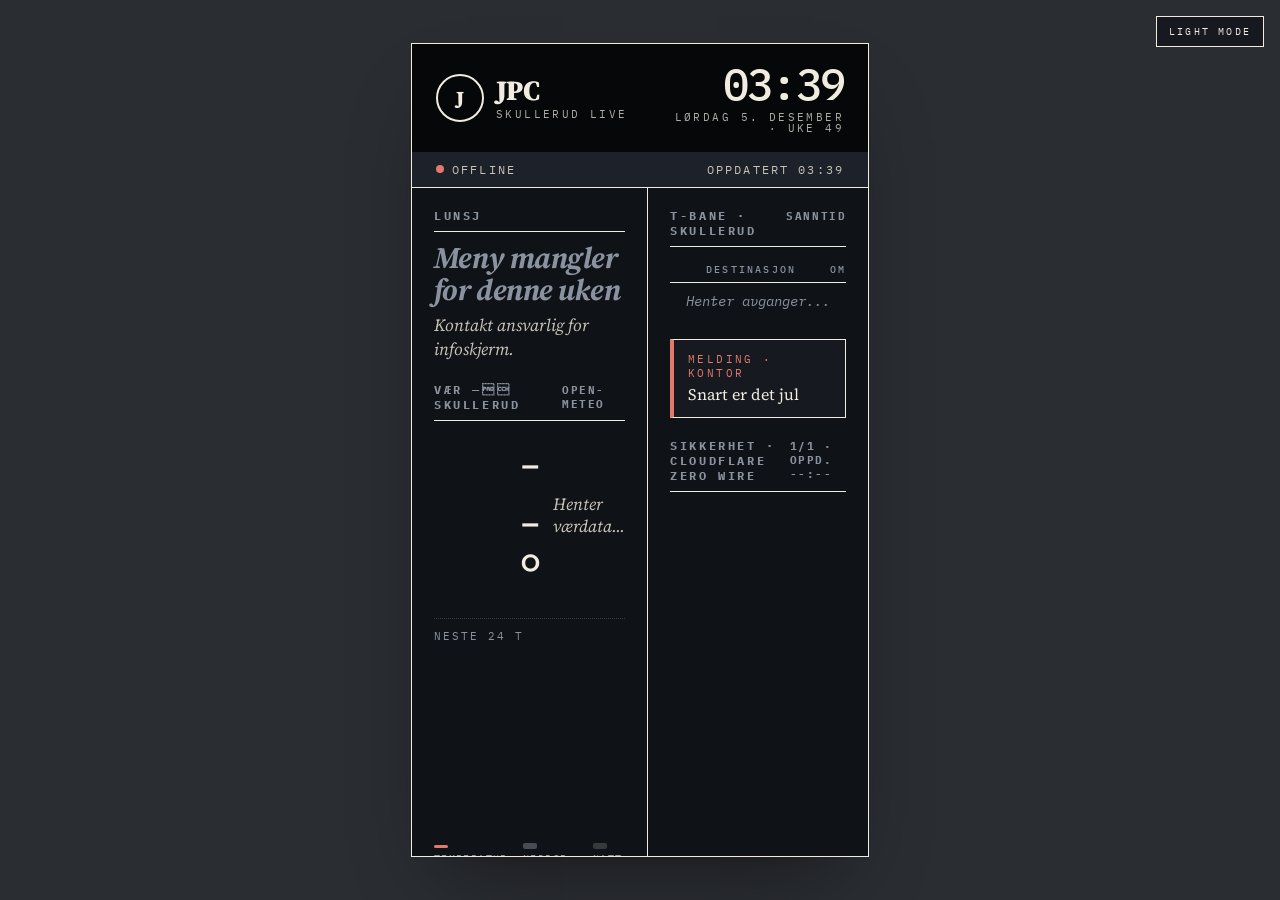
<file: index.html>
<!doctype html>
<html lang="no">
<head>
  <meta charset="UTF-8" />
  <meta name="viewport" content="width=device-width, initial-scale=1.0" />
  <title>JPC · Skullerud live</title>
  <link rel="preconnect" href="https://fonts.googleapis.com">
  <link rel="preconnect" href="https://fonts.gstatic.com" crossorigin>
  <link href="https://fonts.googleapis.com/css2?family=Source+Serif+4:opsz,wght@8..60,400;8..60,600;8..60,700;8..60,900&family=IBM+Plex+Mono:wght@400;500;600&family=IBM+Plex+Sans:wght@400;500;600;700&display=swap" rel="stylesheet">
  <link rel="stylesheet" href="styles.css" />
</head>
<body>

<button class="mode-toggle" id="mode-toggle" type="button">Dark mode</button>

<div class="shell">
  <div class="screen">

    <!-- TOP: brand + clock -->
    <div class="top">
      <div class="logo">
        <div class="mark">J</div>
        <div class="wm">
          JPC
          <small>Skullerud live</small>
        </div>
      </div>
      <div></div>
      <div class="clock-big">
        <span id="clock">--:--</span>
        <small id="date">Laster...</small>
      </div>
    </div>

    <div class="subbar">
      <span class="live"><span id="live-dot" class="dot"></span><span id="live-label">Sanntid</span></span>
      <span>Oppdatert <span id="updated">--:--</span></span>
    </div>

    <!-- BODY: two columns -->
    <div class="body">
      <div class="col left">

        <div class="card lunsj" id="lunsj-card">
          <h3>
            <span id="lunsj-heading">Lunsj i dag</span>
            <span class="status" id="lunsj-status">Servering 11:00</span>
          </h3>
          <div class="dish" id="lunsj-dish">Laster...</div>
          <div class="sub" id="lunsj-sub"></div>
          <div class="aller" id="lunsj-aller"></div>
          <div class="nextday">
            <span class="lbl" id="nextday-lbl">I morgen</span>
            <span id="nextday-dish"></span>
          </div>
        </div>

        <div class="card wx" id="weather-card">
          <h3>
            <span>Vær — Skullerud</span>
            <span class="status" id="weather-status-text">Open-Meteo</span>
          </h3>
          <div class="now-row">
            <div class="now-icon" id="now-icon" aria-hidden="true"></div>
            <div class="temp" id="weather-temp">--°</div>
            <div class="desc" id="weather-desc">
              Henter værdata...
              <small id="weather-meta"></small>
            </div>
          </div>

          <div class="chart">
            <div class="chart-hd">
              <span>Neste 24 t</span>
              <span id="chart-range"></span>
            </div>
            <svg id="wx-svg" viewBox="0 0 320 180" preserveAspectRatio="none" aria-hidden="true">
              <defs>
                <linearGradient id="tgrad" x1="0" x2="0" y1="0" y2="1">
                  <stop offset="0%"  stop-color="var(--accent)" stop-opacity=".22"/>
                  <stop offset="100%" stop-color="var(--accent)" stop-opacity="0"/>
                </linearGradient>
              </defs>
              <g id="wx-night"></g>
              <g id="wx-daysep"></g>
              <g id="wx-tgrid"></g>
              <line id="wx-zero" stroke="currentColor" stroke-opacity=".25" stroke-dasharray="2 3" stroke-width="1"/>
              <path id="wx-rain" fill="currentColor" fill-opacity=".35" stroke="currentColor" stroke-opacity=".55" stroke-width="1"/>
              <path id="wx-temp-area" fill="url(#tgrad)" stroke="none"/>
              <path id="wx-temp-line" fill="none" stroke="var(--accent)" stroke-width="2.2" stroke-linecap="round" stroke-linejoin="round"/>
              <g id="wx-icons"></g>
              <g id="wx-labels" font-family="IBM Plex Mono, monospace" font-size="10" font-weight="500" fill="currentColor"></g>
              <g id="wx-yleft" font-family="IBM Plex Mono, monospace" font-size="9" fill="currentColor" fill-opacity=".55"></g>
              <g id="wx-yright" font-family="IBM Plex Mono, monospace" font-size="9" fill="currentColor" fill-opacity=".55"></g>
              <g id="wx-xlabels" font-family="IBM Plex Mono, monospace" font-size="9" fill="currentColor" fill-opacity=".6"></g>
              <g id="wx-days" font-family="IBM Plex Mono, monospace" font-size="9" font-weight="500" fill="currentColor" fill-opacity=".75" letter-spacing=".1em"></g>
            </svg>
            <div class="chart-legend">
              <span><i class="sw sw-temp"></i>Temperatur °C</span>
              <span><i class="sw sw-rain"></i>Nedbør mm</span>
              <span><i class="sw sw-night"></i>Natt</span>
            </div>
          </div>

          <div class="tomorrow">
            <span>I morgen</span>
            <b><span class="tmrw-icon" id="tmrw-icon" aria-hidden="true"></span><span id="weather-tomorrow">--° · --</span></b>
          </div>
        </div>

        <!-- Avstemning: skyves til bunnen av kolonnen via margin-top:auto -->
        <div class="card poll" id="poll-card" hidden>
          <h3>
            <span>Kontoravstemning</span>
            <span class="status" id="poll-status"></span>
          </h3>
          <div class="question" id="poll-question">Laster...</div>
          <ul class="options" id="poll-options"></ul>
        </div>

      </div>

      <div class="vr"></div>

      <div class="col right">

        <div class="card tbane" id="tbane-card">
          <h3>
            <span>T-bane · Skullerud</span>
            <span class="status">sanntid</span>
          </h3>
          <table>
            <thead>
              <tr>
                <th style="width:36px"></th>
                <th>Destinasjon</th>
                <th style="text-align:right">Om</th>
              </tr>
            </thead>
            <tbody id="tbane-body">
              <tr><td colspan="3" class="tbane-empty">Henter avganger...</td></tr>
            </tbody>
          </table>
        </div>

        <div class="notice" id="notice">
          <div class="tag" id="notice-tag">Melding · kontor</div>
          <div class="msg" id="notice-msg">Snart er det jul</div>
        </div>

        <div class="card news" id="news-card">
          <h3>
            <span id="news-source">Sikkerhet · Cloudflare Zero Wire</span>
            <span class="status">
              <span id="news-page">1/1</span> · oppd. <span id="news-updated">--:--</span>
            </span>
          </h3>
          <ul class="news-list" id="news-list"></ul>
          <div class="news-dots" id="news-dots"></div>
        </div>

      </div>
    </div>

    <!-- COUNTDOWN -->
    <div class="countdown">
      <div>
        <div class="title" id="cd-title">Nedtelling · JPC AS</div>
      </div>
      <div class="digits" id="countdown">
        <div class="unit"><div class="num" id="cd-d">--</div><div class="lbl">dager</div></div>
        <div class="unit"><div class="num" id="cd-h">--</div><div class="lbl">timer</div></div>
        <div class="unit"><div class="num" id="cd-m">--</div><div class="lbl">min</div></div>
        <div class="unit"><div class="num" id="cd-s">--</div><div class="lbl">sek</div></div>
      </div>
    </div>

    <div class="foot">
      <span>JPC · infoskjerm · v3</span>
      <span>Skullerud, Oslo</span>
    </div>

  </div>
</div>

<script src="config.js"></script>
<script src="menu-loader.js"></script>
<script src="poll-loader.js"></script>
<script src="renderers.js"></script>
<script src="services.js"></script>
<script src="app.js"></script>
</body>
</html>
</file>
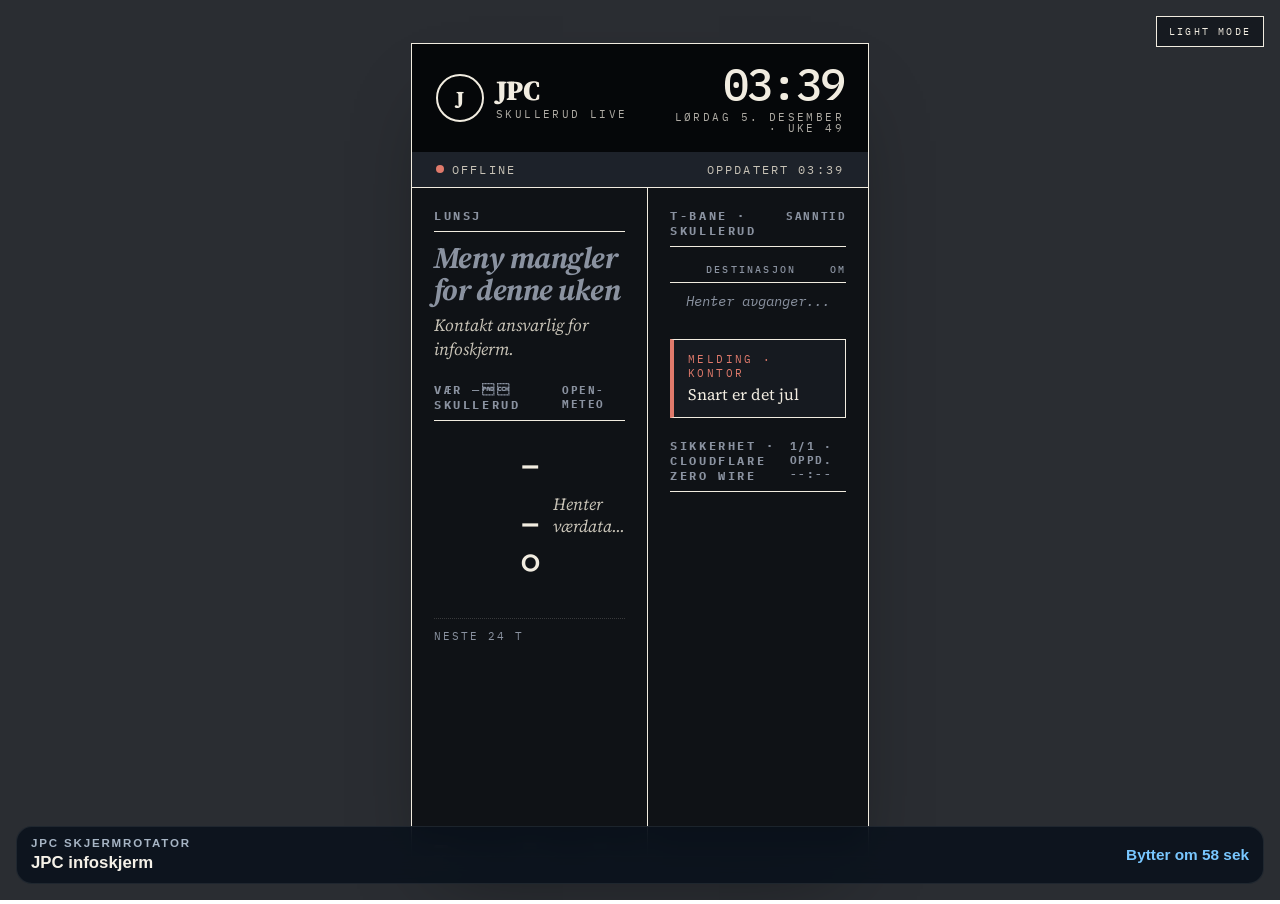
<file: rotator.html>
<!DOCTYPE html>
<html lang="no">
<head>
  <meta charset="UTF-8">
  <meta name="viewport" content="width=device-width, initial-scale=1.0">
  <title>JPC Skjermrotator</title>
  <style>
    :root {
      --bg: #050b12;
      --panel: rgba(10, 18, 28, 0.88);
      --text: #f5f1e8;
      --muted: #a7b5c5;
      --accent: #79c7ff;
      --border: rgba(255, 255, 255, 0.08);
    }

    * {
      box-sizing: border-box;
    }

    html,
    body {
      margin: 0;
      width: 100%;
      height: 100%;
      overflow: hidden;
      background:
        radial-gradient(circle at top left, rgba(121, 199, 255, 0.16), transparent 30%),
        linear-gradient(145deg, #050b12, #0b1520 48%, #102131);
      color: var(--text);
      font-family: "Segoe UI", Arial, sans-serif;
    }

    body {
      position: relative;
    }

    .frame {
      width: 100vw;
      height: 100vh;
      border: 0;
      background: #08111a;
    }

    .overlay {
      position: absolute;
      left: 16px;
      right: 16px;
      bottom: 16px;
      display: flex;
      justify-content: space-between;
      gap: 16px;
      align-items: center;
      padding: 10px 14px;
      border: 1px solid var(--border);
      border-radius: 16px;
      background: var(--panel);
      backdrop-filter: blur(14px);
      z-index: 2;
      pointer-events: none;
    }

    .meta {
      min-width: 0;
    }

    .eyebrow {
      margin: 0 0 4px;
      color: var(--muted);
      text-transform: uppercase;
      letter-spacing: 0.16em;
      font-size: 0.72rem;
      font-weight: 700;
    }

    .title,
    .status {
      margin: 0;
    }

    .title {
      font-size: 1.05rem;
      font-weight: 700;
    }

    .status {
      color: var(--accent);
      font-size: 0.96rem;
      font-weight: 600;
      white-space: nowrap;
    }

    .fallback {
      position: absolute;
      inset: 0;
      display: none;
      place-items: center;
      padding: 24px;
      z-index: 3;
      background: rgba(5, 11, 18, 0.92);
    }

    .fallback-card {
      max-width: 720px;
      padding: 24px;
      border: 1px solid var(--border);
      border-radius: 20px;
      background: var(--panel);
    }

    .fallback-card h1,
    .fallback-card p {
      margin-top: 0;
    }

    .fallback-card a {
      color: var(--accent);
      word-break: break-all;
    }
  </style>
</head>
<body>
  <iframe id="rotator-frame" class="frame" title="JPC skjermrotator"></iframe>

  <div class="overlay" aria-hidden="true">
    <div class="meta">
      <p class="eyebrow">JPC skjermrotator</p>
      <p id="page-title" class="title">Laster side...</p>
    </div>
    <p id="rotation-status" class="status">Bytter om 60 sek</p>
  </div>

  <div id="fallback" class="fallback">
    <div class="fallback-card">
      <h1 id="fallback-title">Kunne ikke laste siden i ramme</h1>
      <p>Noen nettsider blokkerer visning i iframe. Hvis det skjer, åpne sidene direkte:</p>
      <div id="fallback-links"></div>
    </div>
  </div>

  <script>
    const ROTATION_MS = 60_000;
    const EXTERNAL_PAGE_TIMEOUT_MS = 8_000;
    // NB: NOC-siden under kjoerer over http://. Hvis rotator.html serveres
    // over https (f.eks. GitHub Pages) blokkerer nettleseren iframen som
    // "mixed content". Rotatoren maa derfor kjoeres lokalt (file:// eller
    // lokal preview-server) for at NOC-visningen skal fungere.
    const PAGES = [
      {
        title: "JPC infoskjerm",
        url: (location.protocol === "file:" ? "https://krakensaten.github.io/jpc-infoskjerm/index.html" : "./index.html"),
      },
      {
        title: "NOC oversikt",
        url: "http://inm.jpc.no:8080/noc.view.xsi?index=2",
        external: true,
      },
    ];

    const elements = {
      frame: document.querySelector("#rotator-frame"),
      pageTitle: document.querySelector("#page-title"),
      rotationStatus: document.querySelector("#rotation-status"),
      fallback: document.querySelector("#fallback"),
      fallbackTitle: document.querySelector("#fallback-title"),
      fallbackLinks: document.querySelector("#fallback-links"),
    };

    let activeIndex = 0;
    let nextSwapAt = Date.now() + ROTATION_MS;
    let externalPageTimeout = null;

    function showFallbackFor(index) {
      const page = PAGES[index];
      const p = document.createElement("p");
      const a = document.createElement("a");
      a.href = page.url;
      a.target = "_blank";
      a.rel = "noreferrer noopener";
      a.textContent = page.url;
      p.append(a);
      elements.fallbackTitle.textContent = `Kunne ikke vise "${page.title}"`;
      elements.fallbackLinks.replaceChildren(p);
      elements.fallback.style.display = "grid";
    }

    function clearExternalPageTimeout() {
      if (externalPageTimeout) {
        window.clearTimeout(externalPageTimeout);
        externalPageTimeout = null;
      }
    }

    function hideFallback() {
      elements.fallback.style.display = "none";
    }

    function showPage(index) {
      const page = PAGES[index];
      activeIndex = index;
      nextSwapAt = Date.now() + ROTATION_MS;
      elements.pageTitle.textContent = page.title;
      hideFallback();
      clearExternalPageTimeout();
      elements.frame.src = page.url;

      if (page.external) {
        externalPageTimeout = window.setTimeout(() => {
          if (activeIndex === index) showFallbackFor(index);
        }, EXTERNAL_PAGE_TIMEOUT_MS);
      }
    }

    function rotatePage() {
      const nextIndex = (activeIndex + 1) % PAGES.length;
      showPage(nextIndex);
    }

    function updateCountdown() {
      const secondsLeft = Math.max(0, Math.ceil((nextSwapAt - Date.now()) / 1000));
      elements.rotationStatus.textContent = `Bytter om ${secondsLeft} sek`;
    }

    function handleFrameError() {
      if (PAGES[activeIndex].external) showFallbackFor(activeIndex);
    }

    function handleFrameLoad() {
      hideFallback();
      clearExternalPageTimeout();
    }

    showPage(0);
    updateCountdown();

    elements.frame.addEventListener("error", handleFrameError);
    elements.frame.addEventListener("load", handleFrameLoad);

    window.setInterval(updateCountdown, 1000);
    window.setInterval(rotatePage, ROTATION_MS);
  </script>
</body>
</html>
</file>
<file: styles.css>
:root {
  --paper: #f4f2ed;
  --surface: #ffffff;
  --ink: #15181c;
  --ink-soft: #3a3f47;
  --muted: #5b6472;
  --rule: #15181c;
  --rule-faint: rgba(21, 24, 28, .18);
  --band: #ebe6d9;
  --accent: #7a1f1f;
  --ok: #2e6b3a;
  --warn: #a86b1a;
  --err: #a8321a;
  --bar-bg: #15181c;
  --bar-fg: #f4f2ed;
  --bar-fg-soft: rgba(244, 242, 237, .65);
  --bar-fg-faint: rgba(244, 242, 237, .55);
  --bar-accent: #e07a6b;
  --serif: 'Source Serif 4', 'Times New Roman', serif;
  --sans: 'IBM Plex Sans', system-ui, sans-serif;
  --mono: 'IBM Plex Mono', ui-monospace, monospace;
}

:root.dark {
  --paper: #0f1216;
  --surface: #161a20;
  --ink: #f1ece0;
  --ink-soft: #c7c2b6;
  --muted: #8a92a0;
  --rule: #f1ece0;
  --rule-faint: rgba(241, 236, 224, .18);
  --band: #1d222a;
  --accent: #e07a6b;
  --ok: #7bc48a;
  --warn: #e0b46b;
  --err: #e07a6b;
  --bar-bg: #050709;
  --bar-fg: #f1ece0;
  --bar-fg-soft: rgba(241, 236, 224, .72);
  --bar-fg-faint: rgba(241, 236, 224, .55);
  --bar-accent: #e07a6b;
}

* { box-sizing: border-box; }

html, body {
  margin: 0;
  padding: 0;
  background: var(--paper);
  color: var(--ink);
  font-family: var(--sans);
  -webkit-font-smoothing: antialiased;
  transition: background 400ms ease, color 400ms ease;
}

.shell {
  min-height: 100vh;
  display: flex;
  align-items: center;
  justify-content: center;
  padding: 24px;
  background: #2a2d32;
}

:root.light .shell { background: #c9c5b8; }

.screen {
  width: min(calc(100vh * 9 / 16 - 48px), 720px);
  aspect-ratio: 9 / 16;
  background: var(--paper);
  color: var(--ink);
  border: 1px solid var(--rule);
  box-shadow: 0 40px 80px -30px rgba(0, 0, 0, .45);
  display: grid;
  grid-template-rows: auto auto 1fr auto auto;
  overflow: hidden;
}

.top {
  background: var(--bar-bg);
  color: var(--bar-fg);
  padding: 18px 24px;
  display: grid;
  grid-template-columns: auto 1fr auto;
  align-items: center;
  gap: 18px;
}

.logo {
  display: flex;
  align-items: center;
  gap: 12px;
}

.logo .mark {
  width: 48px;
  height: 48px;
  border: 2px solid var(--bar-fg);
  border-radius: 50%;
  display: flex;
  align-items: center;
  justify-content: center;
  font-family: var(--serif);
  font-weight: 900;
  font-size: 20px;
  letter-spacing: -.02em;
  color: var(--bar-fg);
}

.logo .wm {
  font-family: var(--serif);
  font-weight: 900;
  font-size: 28px;
  line-height: 1;
  letter-spacing: -.015em;
}

.logo .wm small {
  display: block;
  font-family: var(--mono);
  font-weight: 400;
  font-size: 11px;
  letter-spacing: .22em;
  text-transform: uppercase;
  color: var(--bar-fg-soft);
  margin-top: 5px;
}

.clock-big {
  text-align: right;
  font-family: var(--mono);
  font-weight: 500;
  font-size: 44px;
  line-height: 1;
  letter-spacing: -.04em;
  font-variant-numeric: tabular-nums;
}

.clock-big small {
  display: block;
  font-size: 11px;
  font-weight: 400;
  letter-spacing: .22em;
  text-transform: uppercase;
  color: var(--bar-fg-soft);
  margin-top: 6px;
}

.subbar {
  background: var(--band);
  padding: 10px 24px;
  border-bottom: 1px solid var(--rule);
  display: flex;
  justify-content: space-between;
  font-family: var(--mono);
  font-size: 12px;
  letter-spacing: .18em;
  text-transform: uppercase;
  color: var(--ink-soft);
}

.subbar .live { display: inline-flex; align-items: center; gap: 8px; }

.subbar .dot {
  width: 8px;
  height: 8px;
  border-radius: 50%;
  background: var(--ok);
  box-shadow: 0 0 0 0 var(--ok);
  animation: pulse 2s infinite;
  transition: background 300ms ease;
}

.subbar .dot.warn { background: var(--warn); animation: pulse-warn 2s infinite; }
.subbar .dot.err { background: var(--err); animation: pulse-err 2s infinite; }

@keyframes pulse {
  0%   { box-shadow: 0 0 0 0 rgba(46, 107, 58, .5); }
  70%  { box-shadow: 0 0 0 8px rgba(46, 107, 58, 0); }
  100% { box-shadow: 0 0 0 0 rgba(46, 107, 58, 0); }
}
@keyframes pulse-warn {
  0%   { box-shadow: 0 0 0 0 rgba(168, 107, 26, .5); }
  70%  { box-shadow: 0 0 0 8px rgba(168, 107, 26, 0); }
  100% { box-shadow: 0 0 0 0 rgba(168, 107, 26, 0); }
}
@keyframes pulse-err {
  0%   { box-shadow: 0 0 0 0 rgba(168, 50, 26, .5); }
  70%  { box-shadow: 0 0 0 8px rgba(168, 50, 26, 0); }
  100% { box-shadow: 0 0 0 0 rgba(168, 50, 26, 0); }
}

.body { display: grid; grid-template-columns: 1fr 1px 1fr; flex: 1; }
.body .vr { background: var(--rule); }
.col { padding: 20px 22px; display: flex; flex-direction: column; gap: 20px; }

.card { display: flex; flex-direction: column; }

.card > h3 {
  font-family: var(--mono);
  font-size: 12px;
  letter-spacing: .22em;
  text-transform: uppercase;
  color: var(--muted);
  margin: 0 0 10px;
  padding-bottom: 8px;
  border-bottom: 1px solid var(--rule);
  display: flex;
  justify-content: space-between;
  align-items: baseline;
}

.card > h3 .status { font-size: 11px; color: var(--muted); letter-spacing: .14em; }
.card.stale > h3 .status { color: var(--warn); }

.lunsj .dish {
  font-family: var(--serif);
  font-weight: 700;
  font-size: 30px;
  line-height: 1.08;
  letter-spacing: -.015em;
  margin-bottom: 8px;
}

.lunsj .sub {
  font-family: var(--serif);
  font-style: italic;
  font-size: 17px;
  line-height: 1.4;
  color: var(--ink-soft);
}

.lunsj .aller {
  margin-top: 14px;
  padding-top: 10px;
  border-top: 1px dotted var(--rule-faint);
  font-family: var(--mono);
  font-size: 12px;
  letter-spacing: .12em;
  text-transform: uppercase;
  color: var(--ink-soft);
}

.lunsj .nextday {
  margin-top: 12px;
  font-family: var(--serif);
  font-size: 15px;
  line-height: 1.4;
}

.lunsj .nextday .lbl {
  font-family: var(--mono);
  font-size: 11px;
  letter-spacing: .18em;
  text-transform: uppercase;
  color: var(--muted);
  display: block;
  margin-bottom: 2px;
}

.lunsj.error .dish { color: var(--muted); font-style: italic; }
.lunsj.error .nextday, .lunsj.error .aller { display: none; }

.wx .now-row { display: grid; grid-template-columns: auto auto 1fr; gap: 14px; align-items: center; }
.wx .now-icon { width: 72px; height: 72px; flex-shrink: 0; }
.wx .now-icon svg { width: 100%; height: 100%; display: block; }
.tmrw-icon { display: inline-block; width: 22px; height: 22px; vertical-align: middle; margin-right: 6px; }
.tmrw-icon svg { width: 100%; height: 100%; display: block; }
.wx .temp { font-family: var(--serif); font-weight: 900; font-size: 64px; line-height: .9; letter-spacing: -.03em; }
.wx .desc { font-family: var(--serif); font-style: italic; font-size: 17px; color: var(--ink-soft); line-height: 1.3; }

.wx .desc small {
  display: block;
  font-family: var(--mono);
  font-style: normal;
  font-size: 11px;
  letter-spacing: .14em;
  text-transform: uppercase;
  color: var(--muted);
  margin-top: 4px;
}

.wx .chart { margin-top: 14px; padding-top: 10px; border-top: 1px dotted var(--rule-faint); }

.wx .chart .chart-hd {
  display: flex;
  justify-content: space-between;
  font-family: var(--mono);
  font-size: 11px;
  letter-spacing: .18em;
  text-transform: uppercase;
  color: var(--muted);
  margin-bottom: 8px;
}

.wx .chart svg { width: 100%; height: 180px; display: block; color: var(--ink); }

.wx .chart-legend {
  display: flex;
  gap: 14px;
  margin-top: 8px;
  font-family: var(--mono);
  font-size: 10px;
  letter-spacing: .14em;
  text-transform: uppercase;
  color: var(--muted);
}

.wx .chart-legend .sw { display: inline-block; width: 14px; height: 3px; margin-right: 6px; vertical-align: middle; border-radius: 2px; }
.wx .chart-legend .sw-temp { background: var(--accent); }
.wx .chart-legend .sw-rain { background: currentColor; opacity: .45; height: 6px; }
.wx .chart-legend .sw-night { background: var(--rule-faint); height: 6px; }

.wx .tomorrow {
  margin-top: 10px;
  display: flex;
  justify-content: space-between;
  align-items: baseline;
  font-family: var(--mono);
  font-size: 12px;
  letter-spacing: .12em;
  text-transform: uppercase;
  color: var(--muted);
  padding-top: 8px;
  border-top: 1px dotted var(--rule-faint);
}

.wx .tomorrow b {
  font-family: var(--serif);
  font-style: normal;
  font-weight: 700;
  font-size: 18px;
  color: var(--ink);
  letter-spacing: -.01em;
  text-transform: none;
}

/* ---------- KONTORAVSTEMNING ---------- */

/* margin-top:auto skyver kortet til bunnen av venstre kolonne, uansett hvor
   hoeyt vaerkortet over blir. */
.poll { margin-top: auto; }
.poll[hidden] { display: none; }
.poll > h3 { margin-bottom: 6px; padding-bottom: 6px; }

.poll .question {
  font-family: var(--serif);
  font-weight: 700;
  font-size: 15px;
  line-height: 1.18;
  letter-spacing: -.01em;
  margin-bottom: 5px;
}

.poll .options { list-style: none; margin: 0; padding: 0; }

.poll .options li {
  position: relative;
  display: grid;
  grid-template-columns: 18px 1fr;
  gap: 8px;
  align-items: baseline;
  padding: 2px 0;
  border-bottom: 1px dotted var(--rule-faint);
}

.poll .options.with-results li { grid-template-columns: 18px 1fr auto; }
.poll .options li:last-child { border-bottom: 0; }

/* Stolpe bak alternativet, kun naar resultatet vises. Bredden er relativ til
   det ledende alternativet og settes som --fill fra renderers.js. */
.poll .options.with-results li::before {
  content: "";
  position: absolute;
  left: -8px;
  top: 1px;
  bottom: 1px;
  width: var(--fill, 0%);
  background: var(--accent);
  opacity: .12;
}

/* Loefter innholdet over stolpen */
.poll .options li > * { position: relative; }

.poll .options .tag {
  font-family: var(--mono);
  font-size: 11px;
  font-weight: 600;
  letter-spacing: .1em;
  color: var(--muted);
}

.poll .options .txt { font-family: var(--serif); font-size: 13px; line-height: 1.25; }

.poll .options .cnt {
  font-family: var(--mono);
  font-size: 12px;
  font-variant-numeric: tabular-nums;
  color: var(--muted);
}

.poll .options li.lead .tag,
.poll .options li.lead .cnt { color: var(--accent); }
.poll .options li.lead .txt { font-weight: 600; }

/* Feiltilstand: samme daempede tone som lunsjkortet */
.poll.error .question { font-weight: 400; font-style: italic; font-size: 14px; color: var(--muted); }
.poll.error .options { display: none; }

.tbane table { width: 100%; border-collapse: collapse; font-family: var(--mono); font-size: 14px; }
.tbane thead th { text-align: left; font-size: 10px; letter-spacing: .22em; text-transform: uppercase; color: var(--muted); font-weight: 500; padding: 6px 0; border-bottom: 1px solid var(--rule); }
.tbane tbody td { padding: 9px 0; border-bottom: 1px dotted var(--rule-faint); font-variant-numeric: tabular-nums; }
.tbane tr:last-child td { border: 0; }

.tbane .line-badge {
  display: inline-flex;
  align-items: center;
  justify-content: center;
  width: 26px;
  height: 26px;
  background: var(--accent);
  color: #fff;
  border-radius: 4px;
  font-family: var(--sans);
  font-weight: 700;
  font-size: 14px;
}

.tbane .dir { font-family: var(--sans); font-size: 15px; font-weight: 500; }
.tbane .min { text-align: right; font-weight: 500; font-size: 16px; }
.tbane tr.soon .min { color: var(--accent); font-weight: 600; }
.tbane tr.delayed .min { color: var(--warn); }
.tbane-empty { padding: 20px 0; text-align: center; color: var(--muted); font-style: italic; }

.notice { background: var(--surface); border: 1px solid var(--rule); border-left: 4px solid var(--accent); padding: 12px 14px; }
.notice[hidden] { display: none; }
.notice .tag { font-family: var(--mono); font-size: 11px; letter-spacing: .22em; text-transform: uppercase; color: var(--accent); margin-bottom: 4px; }
.notice .msg { font-family: var(--serif); font-size: 16px; line-height: 1.35; }
.notice.secondary { border-left-color: var(--ink-soft); }
.notice.secondary .tag { color: var(--ink-soft); }

.news .news-list { list-style: none; margin: 0; padding: 0; animation: newsfade .5s ease; }
.news .news-list li { display: grid; grid-template-columns: 44px 1fr; gap: 10px; padding: 9px 0; border-bottom: 1px dotted var(--rule-faint); align-items: baseline; }
.news .news-list li:last-child { border-bottom: 0; }
.news .time { font-family: var(--mono); font-size: 11px; letter-spacing: .08em; color: var(--muted); font-variant-numeric: tabular-nums; }
.news .head { font-family: var(--serif); font-size: 15px; line-height: 1.32; color: var(--ink); }
.news .news-body { min-width: 0; }
.news .news-list li.zw-item { padding: 6px 0; }
.news .news-list li.zw-item .head { font-size: 14px; line-height: 1.25; }
.news .zw-tag { display: inline-block; font-family: var(--mono); font-size: 10px; letter-spacing: .08em; text-transform: uppercase; padding: 1px 6px; margin-right: 8px; border: 1px dashed currentColor; border-radius: 3px; vertical-align: 2px; color: var(--muted); }
.news .zw-tag.zw-patch    { color: #b3261e; background: rgba(179, 38, 30, .08); }
.news .zw-tag.zw-review   { color: #6b3fb3; background: rgba(107, 63, 179, .08); }
.news .zw-tag.zw-assess   { color: #9a5b00; background: rgba(154, 91, 0, .10); }
.news .zw-tag.zw-mitigate { color: #1f5f8b; background: rgba(31, 95, 139, .08); }
.news .zw-tag.zw-monitor  { color: var(--muted); }
:root.dark .news .zw-tag.zw-patch  { color: #ff6b5e; background: rgba(255, 107, 94, .10); }
:root.dark .news .zw-tag.zw-review { color: #c39bff; background: rgba(195, 155, 255, .10); }
:root.dark .news .zw-tag.zw-assess { color: #f0b34a; background: rgba(240, 179, 74, .10); }
:root.dark .news .zw-tag.zw-mitigate { color: #7cc0f0; background: rgba(124, 192, 240, .10); }
.news .zw-meta { display: flex; flex-wrap: wrap; gap: 4px 12px; margin-top: 4px; font-family: var(--mono); font-size: 10.5px; letter-spacing: .04em; color: var(--muted); }
.news .zw-score { font-weight: 600; }
.news .zw-sev-critical { color: #b3261e; }
.news .zw-sev-high { color: #c25a00; }
.news .zw-sev-medium { color: #9a7b00; }
:root.dark .news .zw-sev-critical { color: #ff6b5e; }
:root.dark .news .zw-sev-high { color: #ff9f4a; }
:root.dark .news .zw-sev-medium { color: #e0c46b; }

@keyframes newsfade {
  from { opacity: 0; transform: translateY(4px); }
  to   { opacity: 1; transform: none; }
}

.news-dots { display: flex; gap: 6px; justify-content: center; margin-top: 10px; }
.news-dots .dot { width: 6px; height: 6px; border-radius: 50%; background: var(--rule-faint); }
.news-dots .dot.on { background: var(--accent); }

.countdown { background: var(--bar-bg); color: var(--bar-fg); padding: 16px 24px 18px; display: grid; grid-template-columns: 1fr auto; gap: 14px; align-items: center; border-top: 1px solid var(--rule); }
.countdown .title { font-family: var(--mono); font-size: 11px; letter-spacing: .22em; text-transform: uppercase; color: var(--bar-fg-soft); margin-bottom: 4px; }
.countdown .digits { display: flex; gap: 10px; }
.countdown .unit { text-align: center; min-width: 58px; }
.countdown .unit .num { font-family: var(--mono); font-weight: 500; font-size: 34px; line-height: 1; letter-spacing: -.03em; font-variant-numeric: tabular-nums; color: var(--bar-accent); }
.countdown .unit .lbl { font-family: var(--mono); font-size: 10px; letter-spacing: .22em; text-transform: uppercase; color: var(--bar-fg-faint); margin-top: 4px; }

.foot { background: var(--band); padding: 8px 24px; border-top: 1px solid var(--rule); display: flex; justify-content: space-between; font-family: var(--mono); font-size: 10px; letter-spacing: .22em; text-transform: uppercase; color: var(--muted); }

.mode-toggle { position: fixed; top: 16px; right: 16px; background: var(--surface); border: 1px solid var(--rule); color: var(--ink); font-family: var(--mono); font-size: 10px; letter-spacing: .22em; text-transform: uppercase; padding: 8px 12px; cursor: pointer; z-index: 20; }
.mode-toggle:hover { background: var(--band); }
body.kiosk .mode-toggle { display: none; }

/* Avviksmelding i T-banetabellen */
.tbane-situation {
  color: var(--warn);
  font-size: 12px;
  font-family: var(--mono);
  padding-top: 8px;
  line-height: 1.35;
}

/* Kiosk: full-bleed uten preview-ramme */
body.kiosk .shell { padding: 0; background: var(--paper); }
body.kiosk .screen {
  width: min(100vw, calc(100vh * 9 / 16));
  border: 0;
  box-shadow: none;
}
</file>
